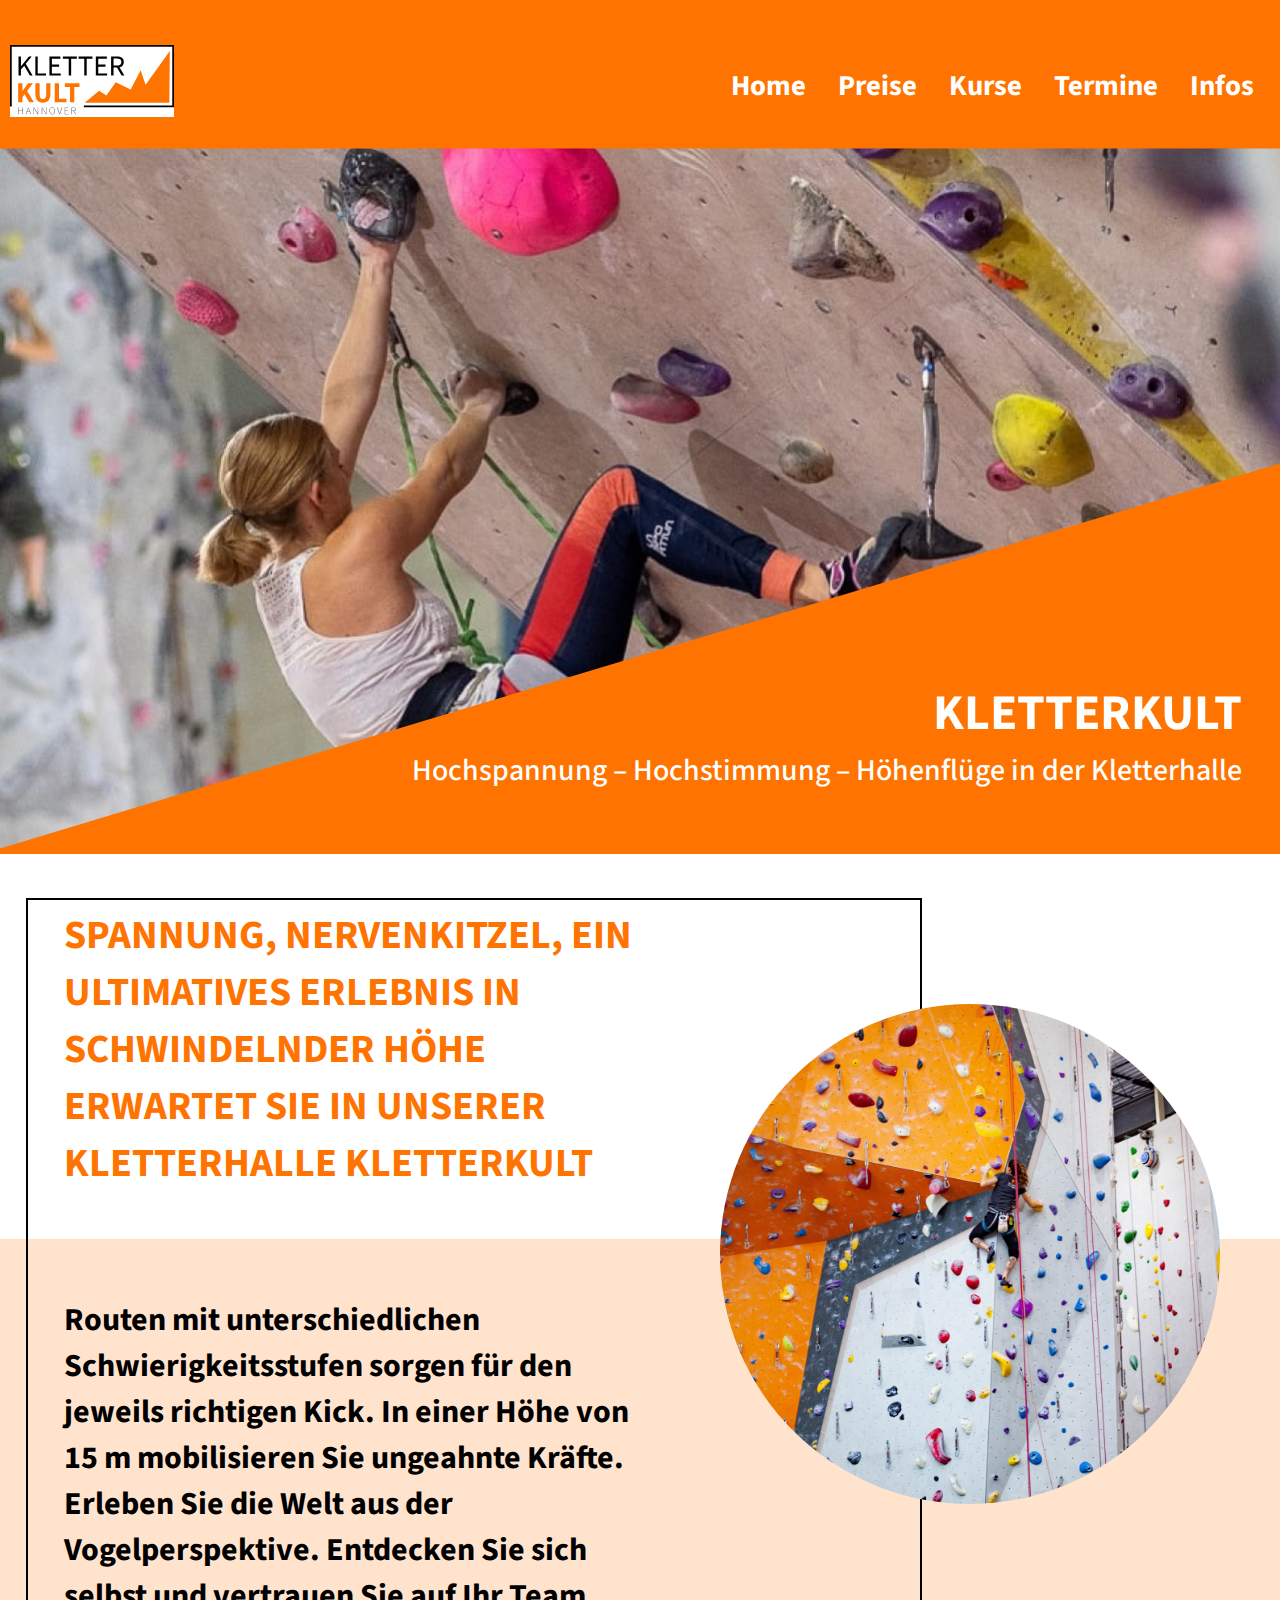
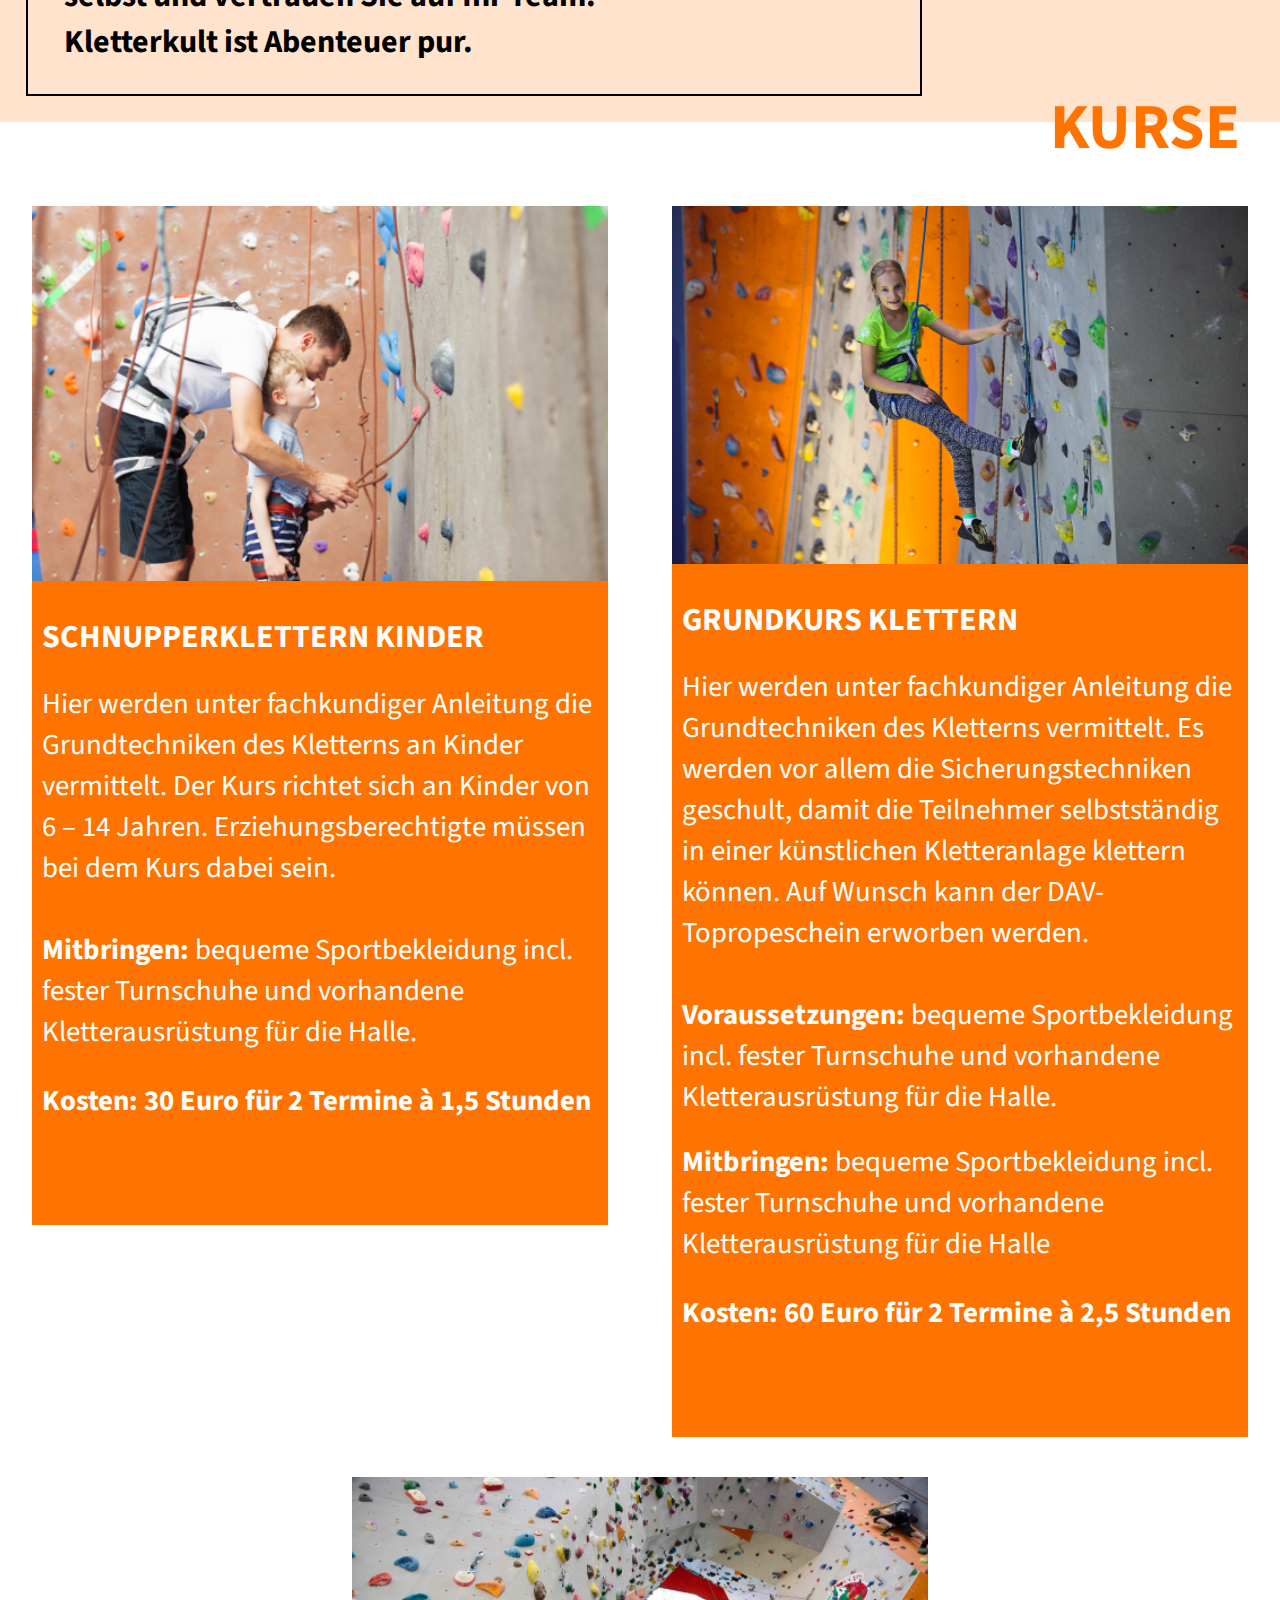
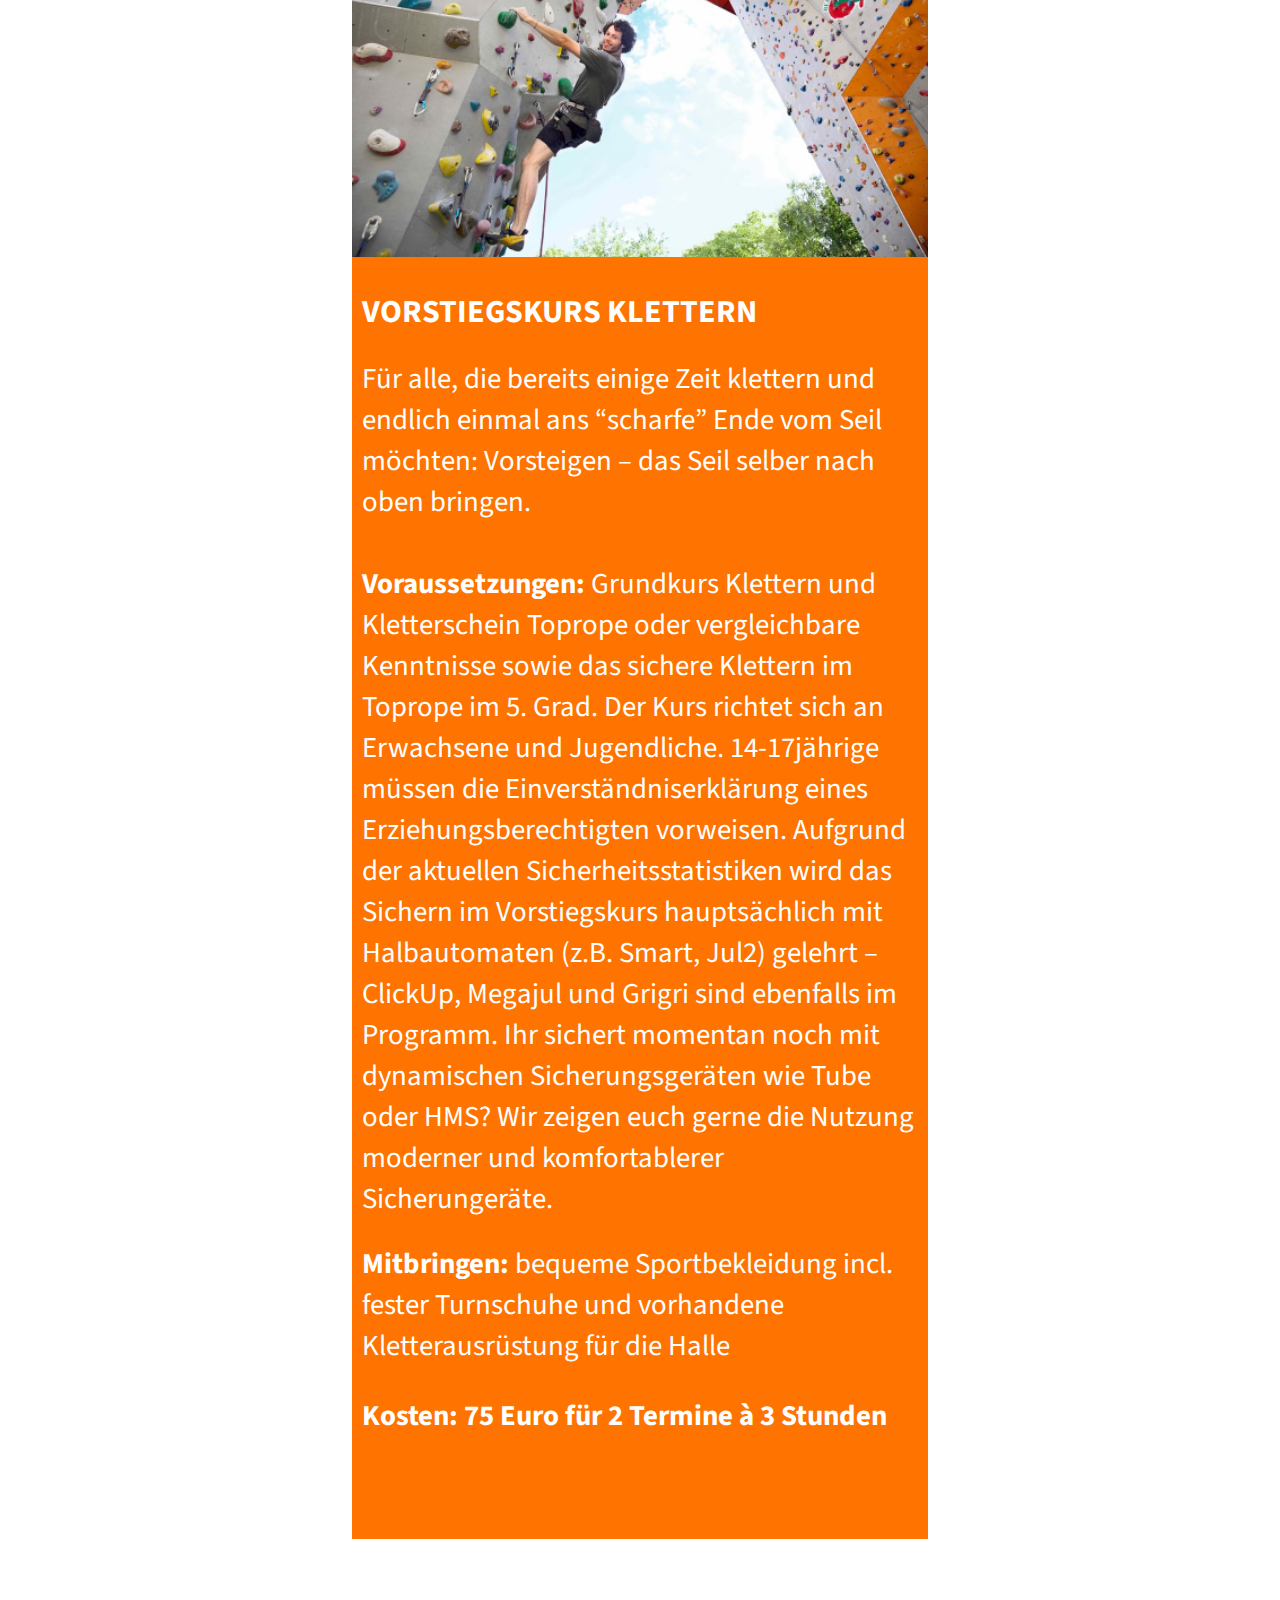
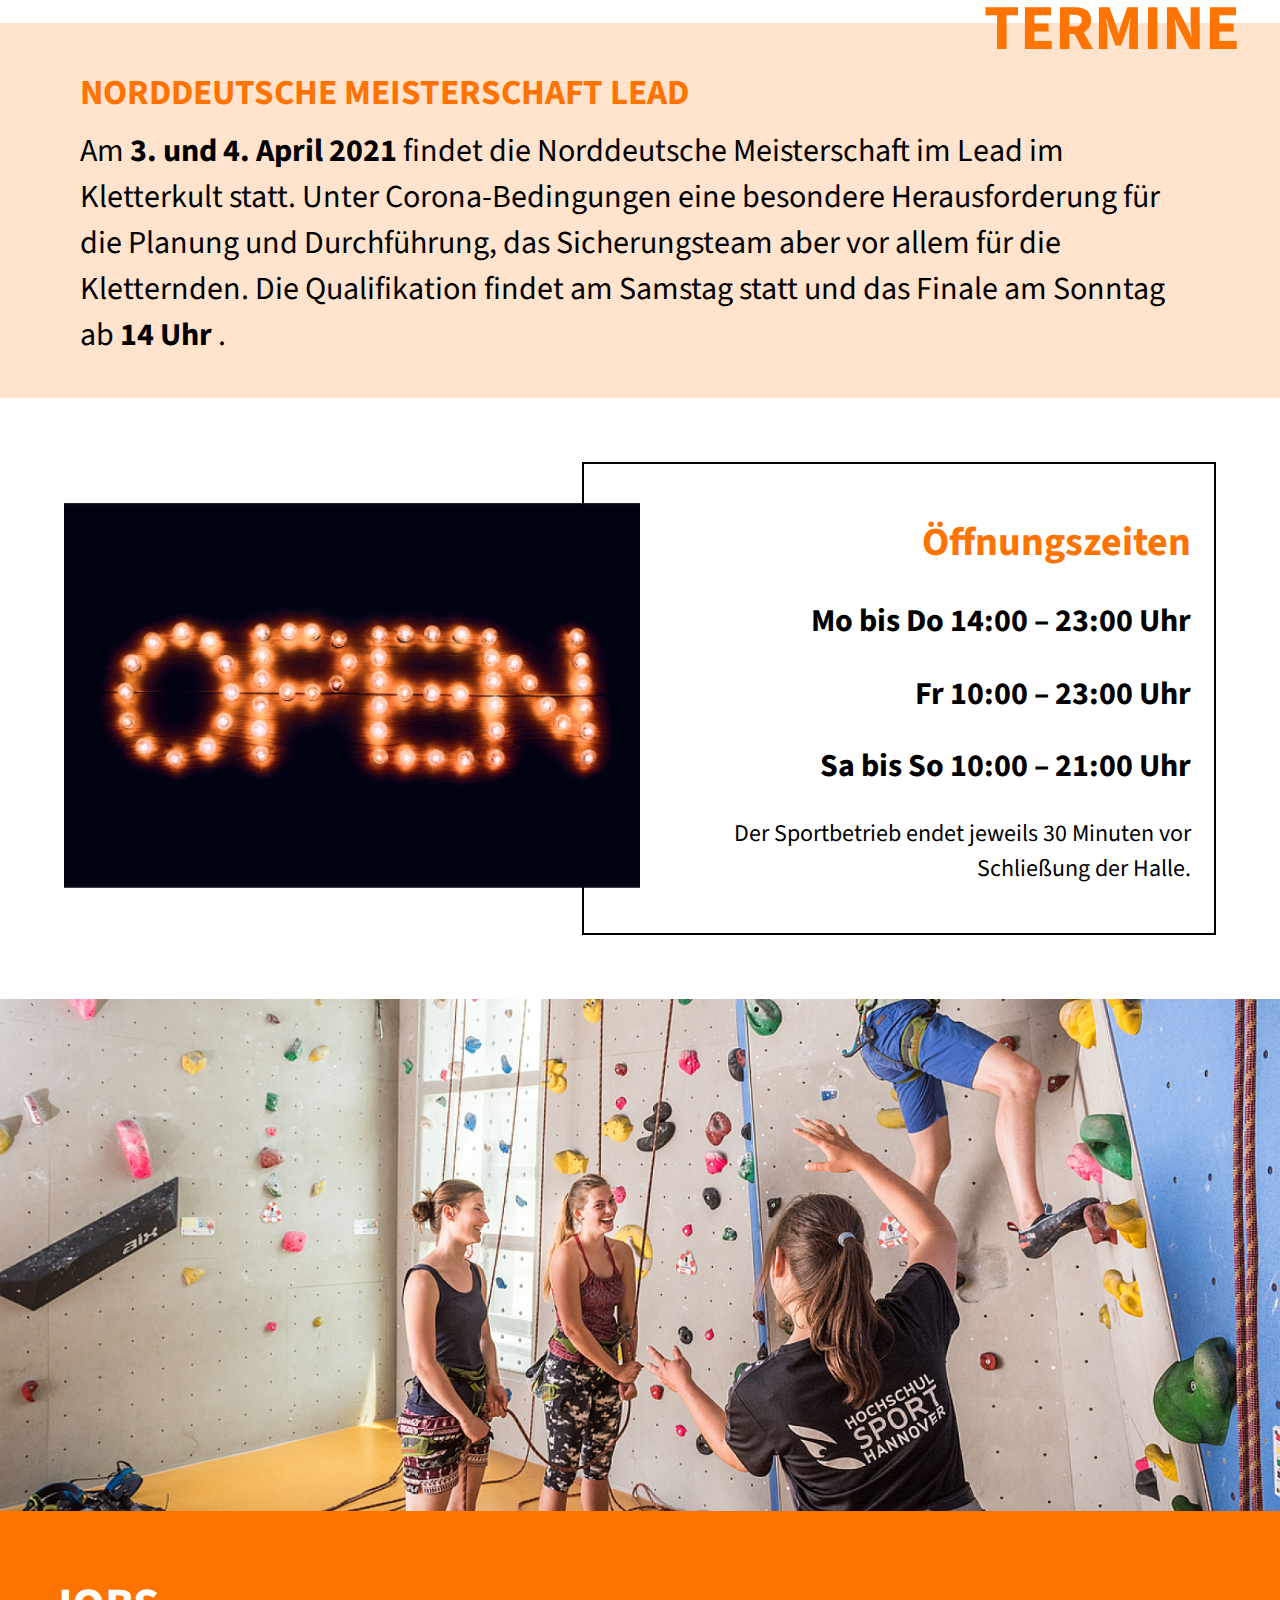
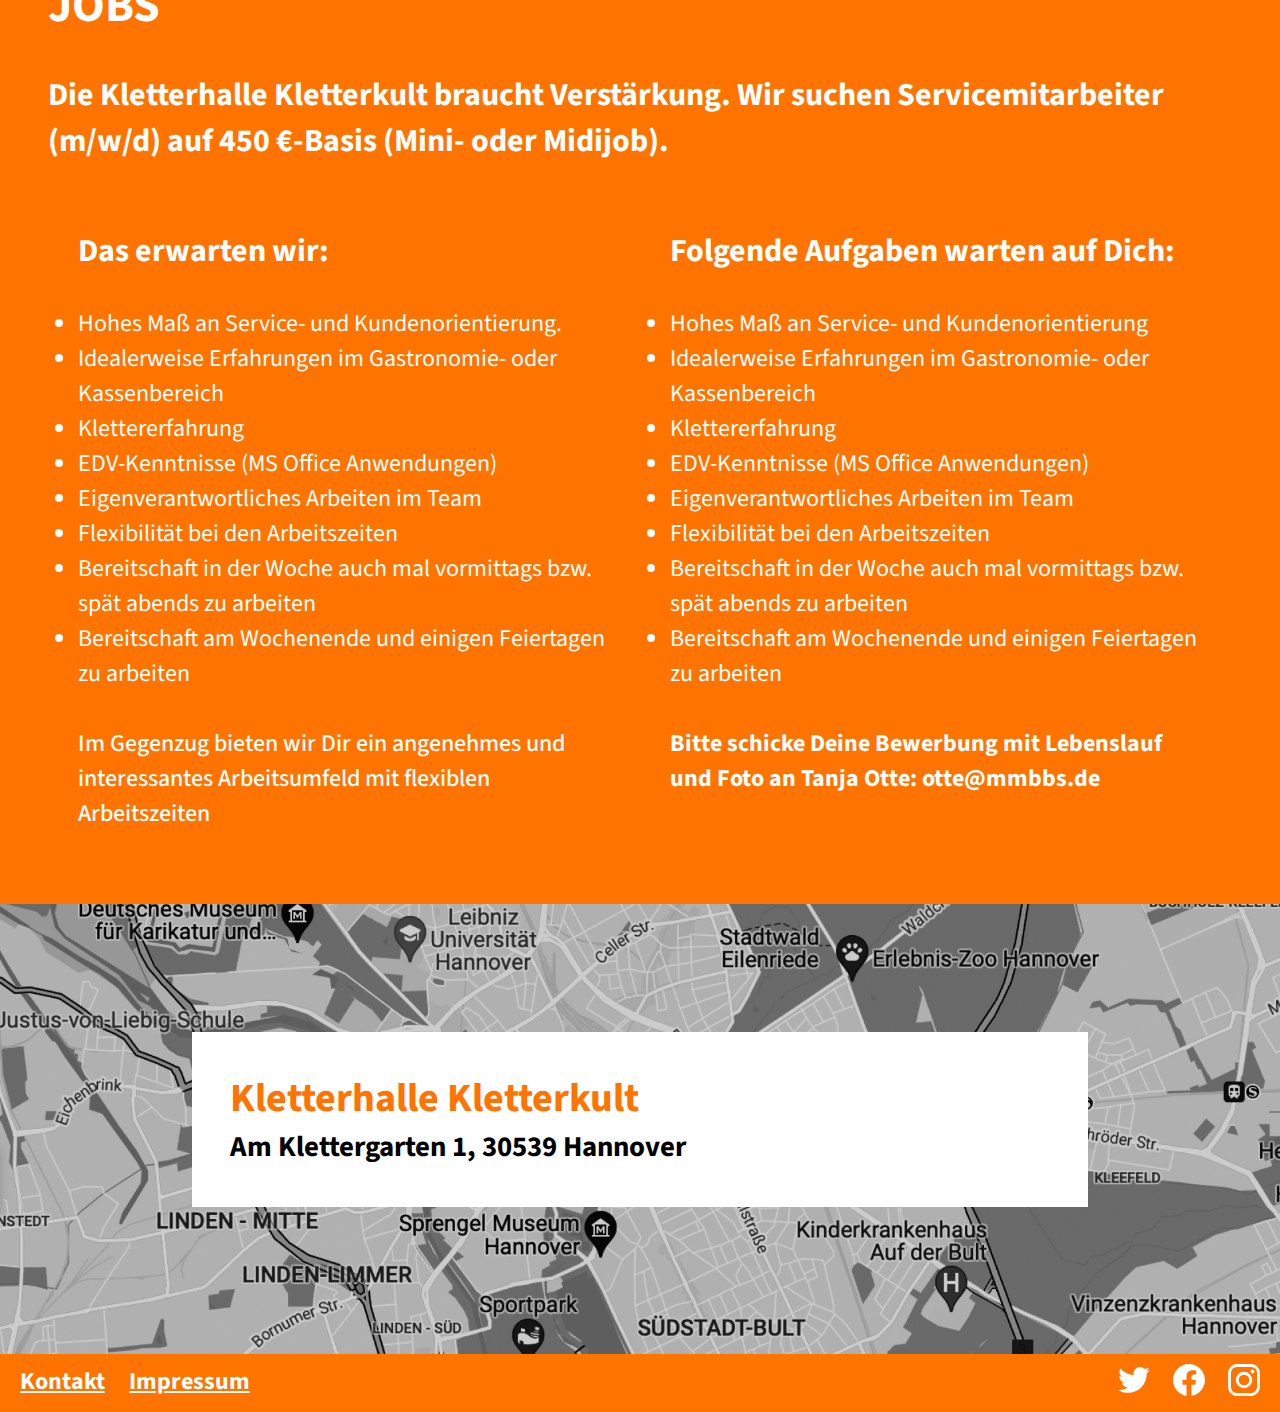
<file: index.html>
<!DOCTYPE html>
<html lang="en">

<head>
  <meta charset="UTF-8" />
  <meta http-equiv="X-UA-Compatible" content="IE=edge" />
  <meta name="viewport" content="width=device-width, initial-scale=1.0" />
  <link rel="shortcut icon" href="images/favicon.png" type="image/x-icon" />
  <link href="https://unpkg.com/aos@2.3.1/dist/aos.css" rel="stylesheet">
  <link rel="stylesheet" href="./css/shared.css" />
  <link rel="stylesheet" href="./css/main.css" />
  <link rel="preconnect" href="https://fonts.googleapis.com">
  <link rel="preconnect" href="https://fonts.gstatic.com" crossorigin>
  <link href="https://fonts.googleapis.com/css2?family=Source+Sans+Pro&display=swap" rel="stylesheet">
  <title>Kletterkult</title>
</head>

<body>
  <header>
    <nav class="navbar">
      <div class="navbar-container">
        <a href="index.html" class="brand-logo-link">
          <img src="./images/logo.svg" class="brand-img" alt="" srcset="">
        </a>
        <div class="hamburger-icons">
          <img src="svg/navbar-icon-1.svg" alt="" class="navbar-icon nav-open" srcset="">
          <img src="svg/navbar-icon-2.svg" alt="" class="navbar-icon nav-close" srcset="">
        </div>
        <ul class="nav-items desktop-nav">
          <li class="nav-item"><a href="index.html" class="nav-links">Home</a></li>
          <li class="nav-item"><a href="./html/preise.html" class="nav-links">Preise</a></li>
          <li class="nav-item"><a href="#course" class="nav-links">Kurse</a></li>
          <li class="nav-item"><a href="#termine" class="nav-links">Termine</a></li>
          <li class="nav-item"><a href="#info" class="nav-links">Infos</a></li>
        </ul>
      </div>
      <div class="mobile-nav--container">
        <ul class="nav-items_mobile mobile-nav">
          <li class="nav-item_mobile"><a href="index.html" class="nav-links_mobile">Home</a></li>
          <li class="nav-item_mobile"><a href="./html/preise.html" class="nav-links_mobile">Preise</a></li>
          <li class="nav-item_mobile"><a href="#course" class="nav-links_mobile">Kurse</a></li>
          <li class="nav-item_mobile"><a href="#termine" class="nav-links_mobile">Termine</a></li>
          <li class="nav-item_mobile"><a href="#info" class="nav-links_mobile">Infos</a></li>
        </ul>
      </div>
    </nav>
  </header>
  <main>
    <section id="Home" class="hero">
      <div class="hero-container">
        <div class="hero-image-container">
          <img src="./images/hero-img.svg" alt="">
        </div>
        <div class="hero-text-container">
          <h1>KLETTERKULT </h1>
          <h2>Hochspannung – Hochstimmung – Höhenflüge in der Kletterhalle</h2>
        </div>
      </div>
    </section>
    <section class="sub-hero--section">
      <div class="sub-hero-container">
        <div class="box"></div>
        <div class="light-container">
          <h1>SPANNUNG, NERVENKITZEL, EIN ULTIMATIVES ERLEBNIS IN SCHWINDELNDER HÖHE ERWARTET SIE IN UNSERER
            KLETTERHALLE KLETTERKULT</h1>
        </div>
        <div class="image-container">
          <img src="./images/first-image.png" alt="">
        </div>
        <div class="dark-container">
          <h3>
            Routen mit unterschiedlichen Schwierigkeitsstufen sorgen für den jeweils richtigen Kick. In einer Höhe von
            15 m mobilisieren Sie ungeahnte Kräfte. Erleben Sie die Welt aus der Vogelperspektive. Entdecken Sie sich
            selbst
            und vertrauen Sie auf Ihr Team. Kletterkult ist Abenteuer pur.
          </h3>
        </div>
      </div>
    </section>
    <section id="course" class="course--section">
      <h1 class="section-heading-kurse">KURSE</h1>
      <div class="course-box">
        <div class="course-container">
          <div class="image-container">
            <img src="./images/pricing-image-one.png" alt="">
          </div>
          <div class="text-container">
            <h1>SCHNUPPERKLETTERN KINDER</h1>
            <h2>
              Hier werden unter fachkundiger Anleitung die Grundtechniken des Kletterns an Kinder vermittelt.
              Der Kurs richtet sich an Kinder von 6 – 14 Jahren. Erziehungsberechtigte müssen bei dem Kurs dabei sein.
              <br> <br><span style="font-weight: bold"> Mitbringen: </span>
              bequeme Sportbekleidung incl. fester Turnschuhe und vorhandene Kletterausrüstung für die Halle.
            </h2>
            <h3>
              Kosten: 30 Euro für 2 Termine à 1,5 Stunden
            </h3>
          </div>
        </div>
        <div class="course-container">
          <div class="image-container">
            <img src="./images/pricing-image-two.png" alt="">
          </div>
          <div class="text-container">
            <h1>GRUNDKURS KLETTERN</h1>
            <h2>
              Hier werden unter fachkundiger Anleitung die Grundtechniken des Kletterns vermittelt. Es werden vor allem
              die Sicherungstechniken geschult, damit die Teilnehmer selbstständig in einer künstlichen Kletteranlage
              klettern
              können. Auf Wunsch kann der DAV-Topropeschein erworben werden.
              <br> <br><span style="font-weight: bold"> Voraussetzungen: </span>
              bequeme Sportbekleidung incl. fester Turnschuhe und vorhandene Kletterausrüstung für die Halle.
            </h2>
            <h2><span style="font-weight: bold"> Mitbringen: </span>
              bequeme Sportbekleidung incl. fester Turnschuhe und vorhandene Kletterausrüstung für die Halle
            </h2>
            <h3>
              Kosten: 60 Euro für 2 Termine à 2,5 Stunden
            </h3>
          </div>
        </div>
        <div class="course-container">
          <div class="image-container">
            <img src="./images/pricing-image-three.png" alt="">
          </div>
          <div class="text-container">
            <h1>VORSTIEGSKURS KLETTERN</h1>
            <h2>
              Für alle, die bereits einige Zeit klettern und endlich einmal ans “scharfe” Ende vom Seil möchten:
              Vorsteigen – das Seil
              selber nach oben bringen.
              <br> <br><span style="font-weight: bold"> Voraussetzungen: </span>
              Grundkurs Klettern und Kletterschein Toprope oder vergleichbare Kenntnisse sowie das sichere Klettern im
              Toprope im 5.
              Grad. Der Kurs richtet sich an Erwachsene und Jugendliche. 14-17jährige müssen die Einverständniserklärung
              eines
              Erziehungsberechtigten vorweisen.
              Aufgrund der aktuellen Sicherheitsstatistiken wird das Sichern im Vorstiegskurs hauptsächlich mit
              Halbautomaten (z.B.
              Smart, Jul2) gelehrt – ClickUp, Megajul und Grigri sind ebenfalls im Programm. Ihr sichert momentan noch
              mit
              dynamischen
              Sicherungsgeräten wie Tube oder HMS?
              Wir zeigen euch gerne die Nutzung moderner und komfortablerer Sicherungeräte.
            </h2>
            <h2><span style="font-weight: bold"> Mitbringen: </span>
              bequeme Sportbekleidung incl. fester Turnschuhe und vorhandene Kletterausrüstung für die Halle
            </h2>
            <h3>
              Kosten: 75 Euro für 2 Termine à 3 Stunden
            </h3>
          </div>
        </div>
    </section>
    <section id="termine" class="events--section">
      <h1 class="section-heading-termine">TERMINE</h1>
      <div class="events-container">
        <h1>NORDDEUTSCHE MEISTERSCHAFT LEAD</h1>
        <h2>Am <span style="font-weight: bold">3. und 4. April 2021</span> findet die Norddeutsche Meisterschaft im
          Lead im Kletterkult statt. Unter Corona-Bedingungen eine besondere Herausforderung für die Planung und
          Durchführung, das Sicherungsteam aber vor allem für die
          Kletternden. Die Qualifikation findet am Samstag statt und das Finale am Sonntag ab <span
            style="font-weight: bold">14 Uhr
          </span>.
        </h2>
      </div>
    </section>
    <section id="info" class="info--section">
      <div class="info-container">
        <div class="info-image">
          <img src="./images/Open.png" alt="" srcset="">
        </div>
        <div class="info-text">
          <h1>Öffnungszeiten</h1>
          <h2><span style="font-weight: bold;">Mo bis Do </span> 14:00 – 23:00 Uhr </h2>
          <h2><span style="font-weight: bold;">Fr </span>10:00 – 23:00 Uhr</h2>
          <h2><span style="font-weight: bold;">Sa bis So </span>10:00 – 21:00 Uhr</h2>
          <p>Der Sportbetrieb endet jeweils 30 Minuten vor Schließung der Halle.</p>
        </div>
      </div>
    </section>
    <section id="jobs" class="jobs--section">
      <div class="jobs-container">
        <div class="jobs-image-container">
          <img src="./images/jobs-image.svg" alt="">
        </div>
        <div class="jobs-text-container">
          <h1>JOBS</h1>
          <p>Die Kletterhalle Kletterkult braucht Verstärkung. Wir suchen Servicemitarbeiter <br> (m/w/d) auf 450
            €-Basis
            (Mini-
            oder Midijob).</p>
          <div class="job-items">
            <div class="job-item">
              <h3>Das erwarten wir:</h3>
              <li>Hohes Maß an Service- und Kundenorientierung.</li>
              <li>Idealerweise Erfahrungen im Gastronomie- oder Kassenbereich</li>
              <li>Klettererfahrung</li>
              <li>EDV-Kenntnisse (MS Office Anwendungen)</li>
              <li>
                Eigenverantwortliches Arbeiten im Team
              </li>
              <li>
                Flexibilität bei den Arbeitszeiten
              </li>
              <li>
                Bereitschaft in der Woche auch mal vormittags bzw. spät abends zu arbeiten
              </li>
              <li>
                Bereitschaft am Wochenende und einigen Feiertagen zu arbeiten
              </li>
            </div>
            <div class="job-item">
              <h3>Folgende Aufgaben warten auf Dich:</h3>
              <li>Hohes Maß an Service- und Kundenorientierung</li>
              <li>Idealerweise Erfahrungen im Gastronomie- oder Kassenbereich</li>
              <li>Klettererfahrung</li>
              <li>EDV-Kenntnisse (MS Office Anwendungen)</li>
              <li>Eigenverantwortliches Arbeiten im Team</li>
              <li>Flexibilität bei den Arbeitszeiten</li>
              <li>Bereitschaft in der Woche auch mal vormittags bzw. spät abends zu arbeiten</li>
              <li>Bereitschaft am Wochenende und einigen Feiertagen zu arbeiten</li>
            </div>
          </div>
          <div class="job-paragraph">
            <p style="font-weight: 500;">Im Gegenzug bieten wir Dir ein angenehmes und interessantes Arbeitsumfeld mit
              flexiblen Arbeitszeiten</p>
            <p>Bitte schicke Deine Bewerbung mit Lebenslauf und Foto an Tanja Otte: otte@mmbbs.de</p>
          </div>
        </div>
      </div>
    </section>
    <section id="address" class="address--section">
      <div class="address-container">
        <div class="address-text-container">
          <h1>Kletterhalle Kletterkult</h1>
          <h3>
            Am Klettergarten 1,
            30539 Hannover
          </h3>
        </div>
      </div>
    </section>
  </main>
  <footer>
    <section class="social-media">
      <div class="social-media--container">
        <div class="link-items">
          <a href="./html/kontakt.html">Kontakt</a>
          <a href="">Impressum</a>
        </div>
        <div class="social-media--list">
          <a href="" target=""><img src="svg/socials/twitter.svg" alt="" class="social-media-img"></a>
          <a href="" target=""><img src="svg/socials/facebook.svg" alt="" class="social-media-img"></a>
          <a href="" target=""><img src="svg/socials/instagram.svg" alt="" class="social-media-img"></a>
        </div>
      </div>
    </section>
  </footer>
</body>
<script src="https://unpkg.com/aos@2.3.1/dist/aos.js"></script>
<script src="./script/index.js"></script>

</html>
</file>
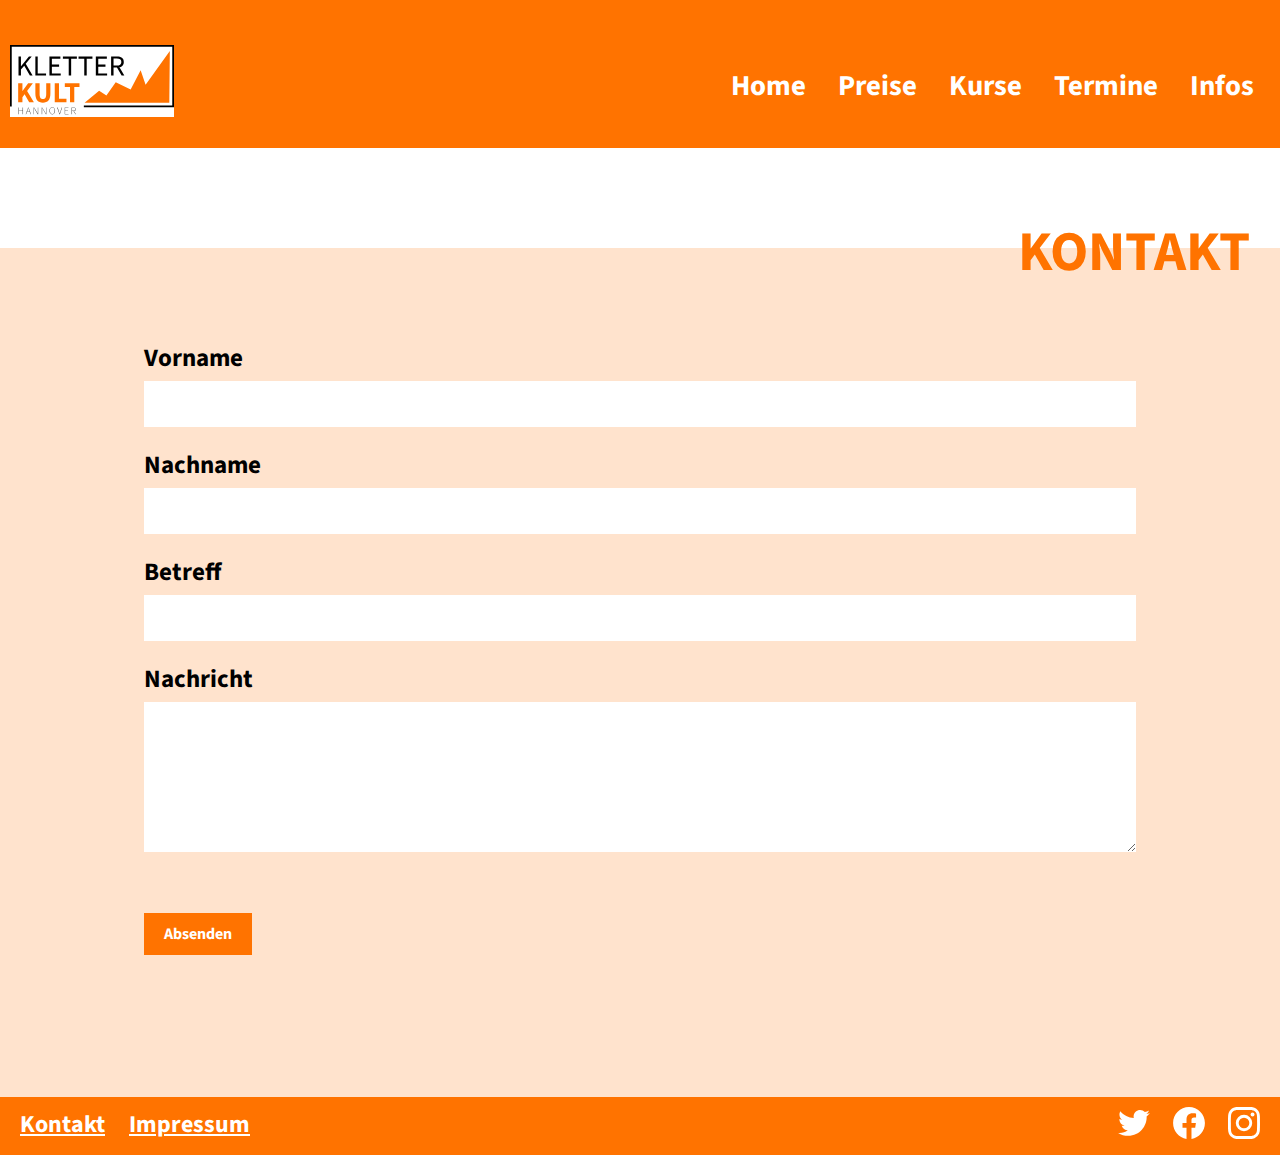
<file: html/contact.html>
<!DOCTYPE html>
<html lang="en">

<head>
    <meta charset="UTF-8" />
    <meta http-equiv="X-UA-Compatible" content="IE=edge" />
    <meta name="viewport" content="width=device-width, initial-scale=1.0" />
    <link rel="shortcut icon" href="../images/favicon.png" type="image/x-icon" />
    <link rel="stylesheet" href="../css/shared.css" />
    <link rel="stylesheet" href="../css/contact.css" />
    <link rel="stylesheet" href="../css/main.css" />
    <link rel="preconnect" href="https://fonts.googleapis.com">
    <link rel="preconnect" href="https://fonts.gstatic.com" crossorigin>
    <link href="https://fonts.googleapis.com/css2?family=Source+Sans+Pro&display=swap" rel="stylesheet">
    <title>Kontakt</title>
</head>

<body>
    <header>
        <nav class="navbar">
            <div class="navbar-container">
                <a href="../index.html" class="brand-logo-link">
                    <img src="../images/logo.svg" class="brand-img" alt="" srcset="">
                </a>
                <div class="hamburger-icons">
                    <img src="../svg/navbar-icon-1.svg" alt="" class="navbar-icon nav-open" srcset="">
                    <img src="../svg/navbar-icon-2.svg" alt="" class="navbar-icon nav-close" srcset="">
                </div>
                <ul class="nav-items desktop-nav">
                    <li class="nav-item"><a href="../index.html" class="nav-links">Home</a></li>
                    <li class="nav-item"><a href="./pricing.html" class="nav-links">Preise</a></li>
                    <li class="nav-item"><a href="../index.html" class="nav-links">Kurse</a></li>
                    <li class="nav-item"><a href="../index.html" class="nav-links">Termine</a></li>
                    <li class="nav-item"><a href="../index.html" class="nav-links">Infos</a></li>
                </ul>
            </div>
            <div class="mobile-nav--container">
                <ul class="nav-items_mobile mobile-nav">
                    <li class="nav-item_mobile"><a href="../index.html" class="nav-links_mobile">Home</a></li>
                    <li class="nav-item_mobile"><a href="./pricing.html" class="nav-links_mobile">Preise</a></li>
                    <li class="nav-item_mobile"><a href="../index.html" class="nav-links_mobile">Kurse</a></li>
                    <li class="nav-item_mobile"><a href="../index.html" class="nav-links_mobile">Termine</a></li>
                    <li class="nav-item_mobile"><a href="../index.html" class="nav-links_mobile">Infos</a></li>
                </ul>
            </div>
        </nav>
    </header>
    <main>
        <div class="container"></div>
        <section id="contact" class="contact--section">
            <h1 class="section-heading-contact">KONTAKT</h1>
            <div class="contact-container">
                <div class="contact-form">
                    <form id="contact__form" method="POST">
                        <div class="contact-form--container">
                            <label for="fname">Vorname</label>
                            <input name="Name" type="text" required />
                            <label for="lname">Nachname</label>
                            <input name="Email" type="text" required />
                            <label for="Subject">Betreff</label>
                            <input name="Subject" type="text" required />
                            <label for="Message">Nachricht</label>
                            <textarea name="Message"></textarea>
                            <button type=" submit" class="send-btn">Absenden</button>
                        </div>
                    </form>
                </div>
            </div>
        </section>
    </main>
    <footer>
        <section class="social-media">
            <div class="social-media--container">
                <div class="link-items">
                    <a href="./contact.html">Kontakt</a>
                    <a href="">Impressum</a>
                </div>
                <div class="social-media--list">
                    <a href="" target=""><img src="../svg/socials/twitter.svg" alt="" class="social-media-img"></a>
                    <a href="" target=""><img src="../svg/socials/facebook.svg" alt="" class="social-media-img"></a>
                    <a href="" target=""><img src="../svg/socials/instagram.svg" alt="" class="social-media-img"></a>
                </div>
            </div>
        </section>
    </footer>
</body>
<script src="../script/index.js"></script>

</html>
</file>
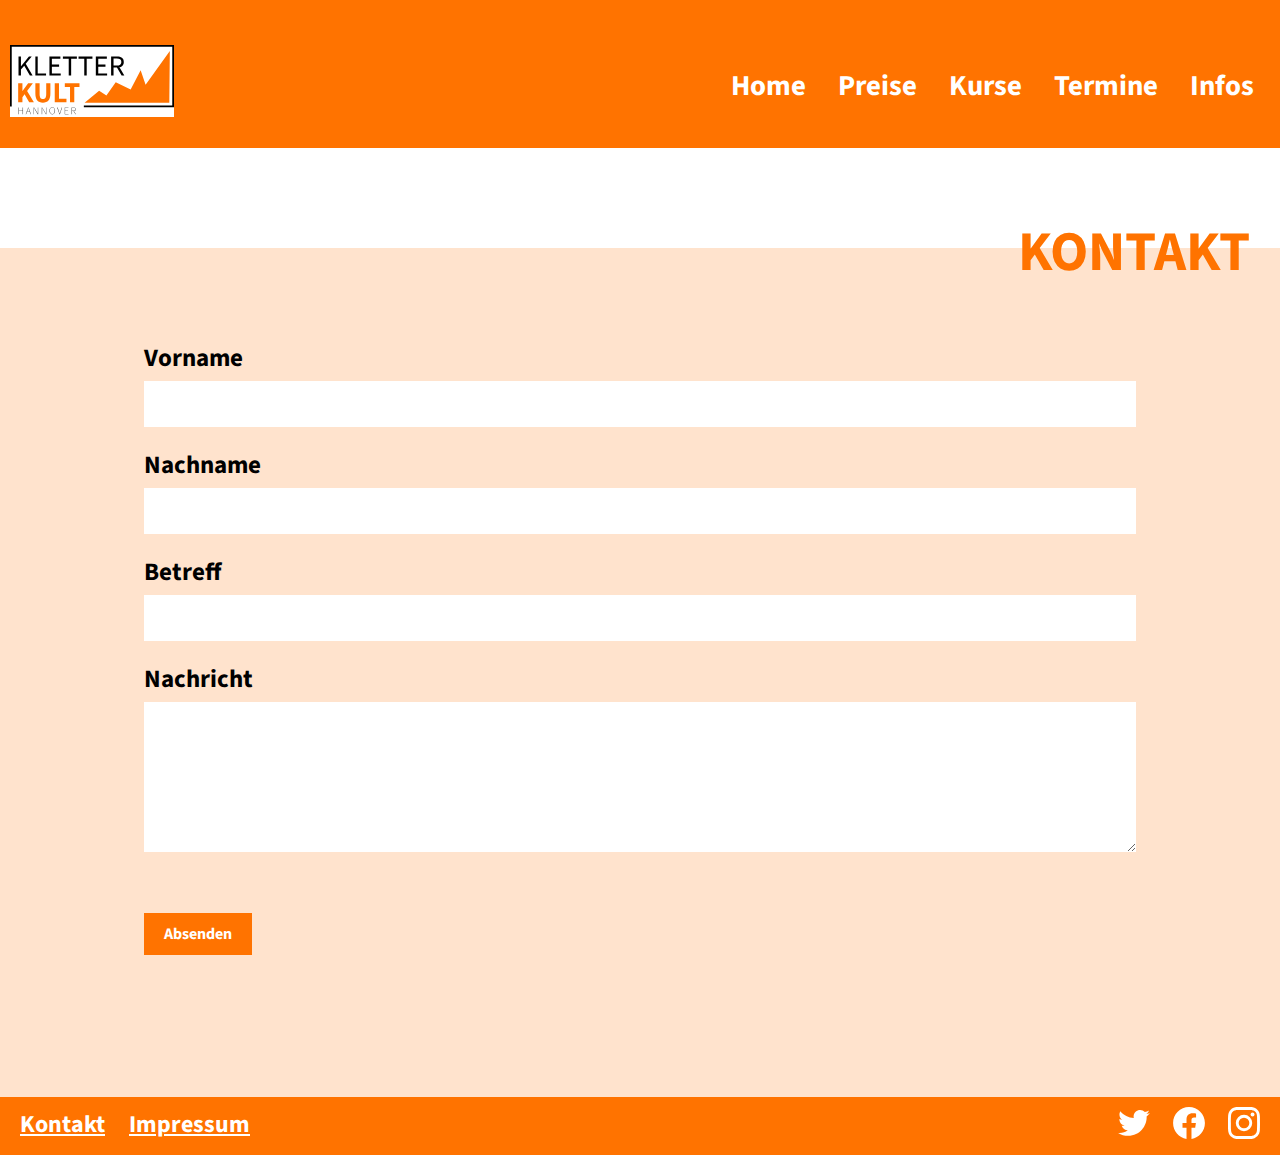
<file: html/kontakt.html>
<!DOCTYPE html>
<html lang="en">

<head>
    <meta charset="UTF-8" />
    <meta http-equiv="X-UA-Compatible" content="IE=edge" />
    <meta name="viewport" content="width=device-width, initial-scale=1.0" />
    <link rel="shortcut icon" href="../images/favicon.png" type="image/x-icon" />
    <link rel="stylesheet" href="../css/shared.css" />
    <link rel="stylesheet" href="../css/contact.css" />
    <link rel="stylesheet" href="../css/main.css" />
    <link rel="preconnect" href="https://fonts.googleapis.com">
    <link rel="preconnect" href="https://fonts.gstatic.com" crossorigin>
    <link href="https://fonts.googleapis.com/css2?family=Source+Sans+Pro&display=swap" rel="stylesheet">
    <title>Kontakt</title>
</head>

<body>
    <header>
        <nav class="navbar">
            <div class="navbar-container">
                <a href="../index.html" class="brand-logo-link">
                    <img src="../images/logo.svg" class="brand-img" alt="" srcset="">
                </a>
                <div class="hamburger-icons">
                    <img src="../svg/navbar-icon-1.svg" alt="" class="navbar-icon nav-open" srcset="">
                    <img src="../svg/navbar-icon-2.svg" alt="" class="navbar-icon nav-close" srcset="">
                </div>
                <ul class="nav-items desktop-nav">
                    <li class="nav-item"><a href="../index.html" class="nav-links">Home</a></li>
                    <li class="nav-item"><a href="./preise.html" class="nav-links">Preise</a></li>
                    <li class="nav-item"><a href="../index.html" class="nav-links">Kurse</a></li>
                    <li class="nav-item"><a href="../index.html" class="nav-links">Termine</a></li>
                    <li class="nav-item"><a href="../index.html" class="nav-links">Infos</a></li>
                </ul>
            </div>
            <div class="mobile-nav--container">
                <ul class="nav-items_mobile mobile-nav">
                    <li class="nav-item_mobile"><a href="../index.html" class="nav-links_mobile">Home</a></li>
                    <li class="nav-item_mobile"><a href="./preise.html" class="nav-links_mobile">Preise</a></li>
                    <li class="nav-item_mobile"><a href="../index.html" class="nav-links_mobile">Kurse</a></li>
                    <li class="nav-item_mobile"><a href="../index.html" class="nav-links_mobile">Termine</a></li>
                    <li class="nav-item_mobile"><a href="../index.html" class="nav-links_mobile">Infos</a></li>
                </ul>
            </div>
        </nav>
    </header>
    <main>
        <div class="container"></div>
        <section id="contact" class="contact--section">
            <h1 class="section-heading-contact">KONTAKT</h1>
            <div class="contact-container">
                <div class="contact-form">
                    <form id="contact__form" method="POST">
                        <div class="contact-form--container">
                            <label for="fname">Vorname</label>
                            <input name="Name" type="text" minlength="2" required />
                            <label for="lname">Nachname</label>
                            <input name="Email" type="text" minlength="2" required />
                            <label for="Subject">Betreff</label>
                            <input name="Subject" type="text" minlength="4" required />
                            <label for="Message">Nachricht</label>
                            <textarea name="Message" minlength="30"></textarea>
                            <button type=" submit" class="send-btn">Absenden</button>
                        </div>
                        <span class="form-submit-msg"
                            style="display: none; padding-left: 20px; font-size: 20px;text-align: center; font-weight: bold; padding: 10px;">
                            Danke! Wir melden uns zeitnah bei Ihnen
                        </span>
                    </form>
                </div>
            </div>
        </section>
    </main>
    <footer>
        <section class="social-media">
            <div class="social-media--container">
                <div class="link-items">
                    <a href="./kontakt.html">Kontakt</a>
                    <a href="">Impressum</a>
                </div>
                <div class="social-media--list">
                    <a href="" target=""><img src="../svg/socials/twitter.svg" alt="" class="social-media-img"></a>
                    <a href="" target=""><img src="../svg/socials/facebook.svg" alt="" class="social-media-img"></a>
                    <a href="" target=""><img src="../svg/socials/instagram.svg" alt="" class="social-media-img"></a>
                </div>
            </div>
        </section>
    </footer>
</body>
<script src="../script/index.js"></script>

</html>
</file>
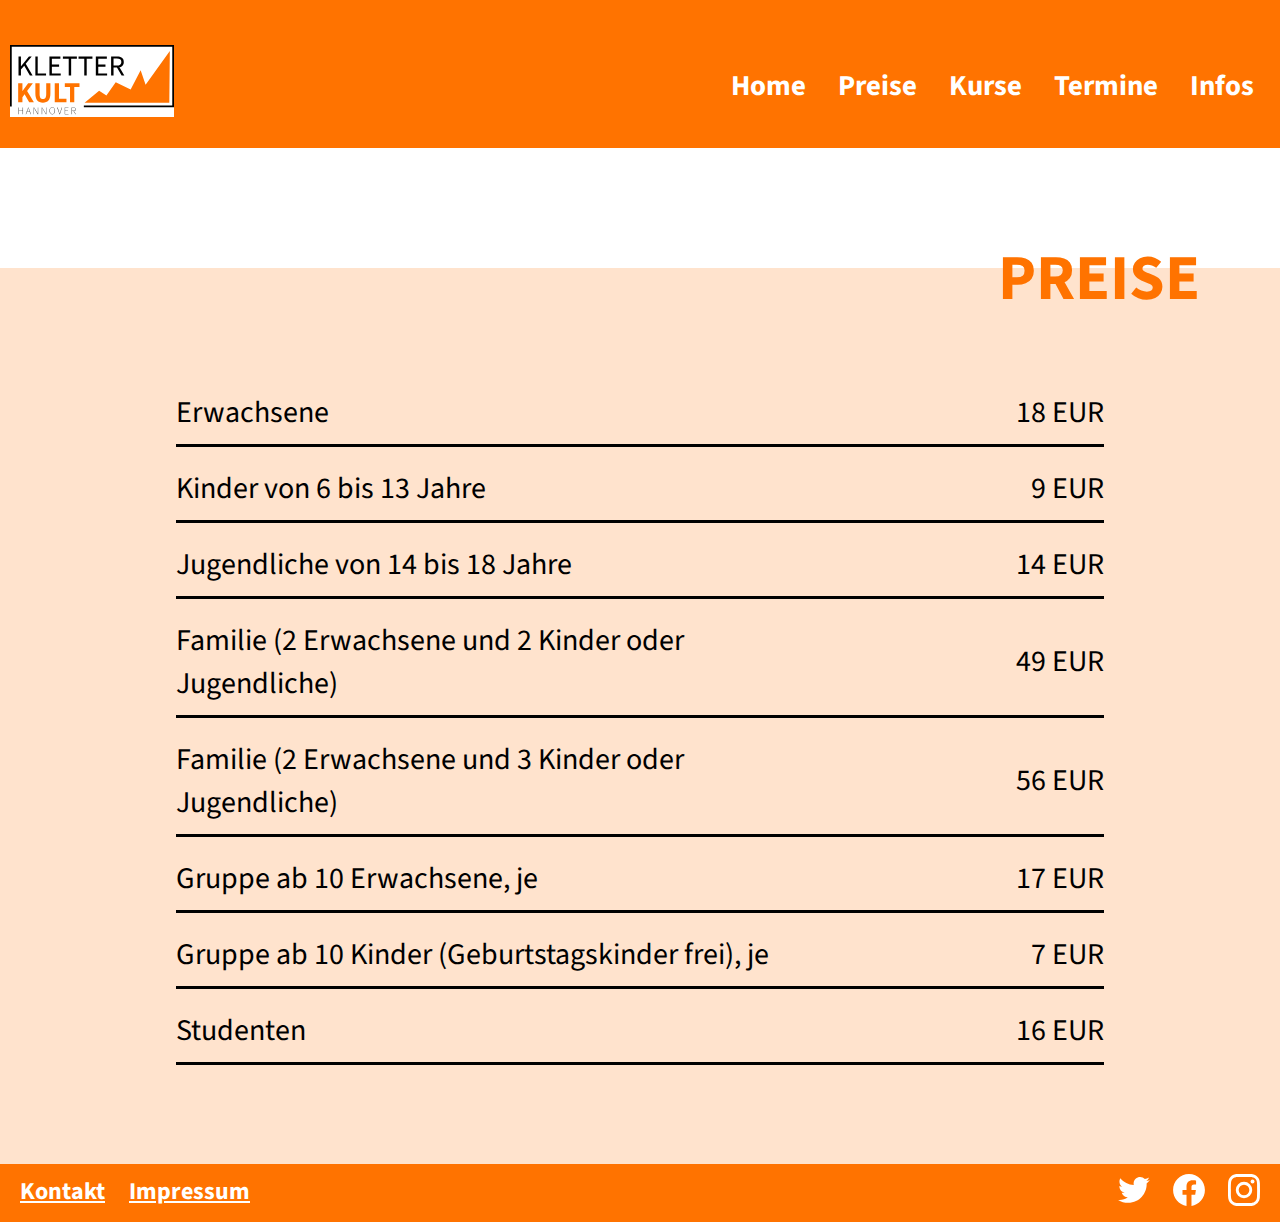
<file: html/preise.html>
<!DOCTYPE html>
<html lang="en">

<head>
    <meta charset="UTF-8" />
    <meta http-equiv="X-UA-Compatible" content="IE=edge" />
    <meta name="viewport" content="width=device-width, initial-scale=1.0" />
    <link rel="shortcut icon" href="../images/favicon.png" type="image/x-icon" />
    <link rel="stylesheet" href="../css/shared.css" />
    <link rel="stylesheet" href="../css/pricing.css" />
    <link rel="stylesheet" href="../css/main.css" />
    <link rel="preconnect" href="https://fonts.googleapis.com">
    <link rel="preconnect" href="https://fonts.gstatic.com" crossorigin>
    <link href="https://fonts.googleapis.com/css2?family=Source+Sans+Pro&display=swap" rel="stylesheet">
    <title>Preise</title>
</head>

<body>
    <header>
        <nav class="navbar">
            <div class="navbar-container">
                <a href="index.html" class="brand-logo-link">
                    <img src="../images/logo.svg" class="brand-img" alt="" srcset="">
                </a>
                <div class="hamburger-icons">
                    <img src="../svg/navbar-icon-1.svg" alt="" class="navbar-icon nav-open" srcset="">
                    <img src="../svg/navbar-icon-2.svg" alt="" class="navbar-icon nav-close" srcset="">
                </div>
                <ul class="nav-items desktop-nav">
                    <li class="nav-item"><a href="../index.html" class="nav-links">Home</a></li>
                    <li class="nav-item"><a href="../html/preise.html" class="nav-links">Preise</a></li>
                    <li class="nav-item"><a href="../index.html" class="nav-links">Kurse</a></li>
                    <li class="nav-item"><a href="../index.html" class="nav-links">Termine</a></li>
                    <li class="nav-item"><a href="../index.html" class="nav-links">Infos</a></li>
                </ul>
            </div>
            <div class="mobile-nav--container">
                <ul class="nav-items_mobile mobile-nav">
                    <li class="nav-item_mobile"><a href="../index.html" class="nav-links_mobile">Home</a></li>
                    <li class="nav-item_mobile"><a href="../html/preise.html" class="nav-links_mobile">Preise</a></li>
                    <li class="nav-item_mobile"><a href="../index.html" class="nav-links_mobile">Kurse</a></li>
                    <li class="nav-item_mobile"><a href="../index.html" class="nav-links_mobile">Termine</a></li>
                    <li class="nav-item_mobile"><a href="../index.html/#info" class="nav-links_mobile">Infos</a></li>
                </ul>
            </div>
        </nav>
    </header>
    <main>
        <div class="container"></div>
        <section id="price" class="price--section">
            <h1 class="section-heading-price">PREISE</h1>
            <div class="margin-box"></div>
            <div class="pricing-text-container">
                <div class="pricing-container">
                    <p class="text">Erwachsene</p>
                    <p class="price">18 EUR</p>
                </div>
                <div class="pricing-container">
                    <p class="text">Kinder von 6 bis 13 Jahre</p>
                    <p class="price">9 EUR</p>
                </div>
                <div class="pricing-container">
                    <p class="text">Jugendliche von 14 bis 18 Jahre</p>
                    <p class="price">14 EUR</p>
                </div>
                <div class="pricing-container">
                    <p class="text">Familie (2 Erwachsene und 2 Kinder oder Jugendliche)</p>
                    <p class="price">49 EUR</p>
                </div>
                <div class="pricing-container">
                    <p class="text">Familie (2 Erwachsene und 3 Kinder oder Jugendliche)</p>
                    <p class="price">56 EUR</p>
                </div>
                <div class="pricing-container">
                    <p class="text">Gruppe ab 10 Erwachsene, je</p>
                    <p class="price">17 EUR</p>
                </div>
                <div class="pricing-container">
                    <p class="text">Gruppe ab 10 Kinder (Geburtstagskinder frei), je</p>
                    <p class="price">7 EUR</p>
                </div>
                <div class="pricing-container">
                    <p class="text">Studenten</p>
                    <p class="price">16 EUR</p>
                </div>
            </div>
            </div>
        </section>
    </main>
    <footer>
        <section class="social-media">
            <div class="social-media--container">
                <div class="link-items">
                    <a href="./kontakt.html">Kontakt</a>
                    <a href="">Impressum</a>
                </div>
                <div class="social-media--list">
                    <a href="" target="_blank"><img src="../svg/socials/twitter.svg" alt=""
                            class="social-media-img"></a>
                    <a href="" target="_blank"><img src="../svg/socials/facebook.svg" alt=""
                            class="social-media-img"></a>
                    <a href="" target="_blank"><img src="../svg/socials/instagram.svg" alt=""
                            class="social-media-img"></a>
                </div>
            </div>
        </section>
    </footer>
</body>
<script src="https://unpkg.com/aos@2.3.1/dist/aos.js"></script>
<script src="../script/index.js"></script>

</html>
</file>
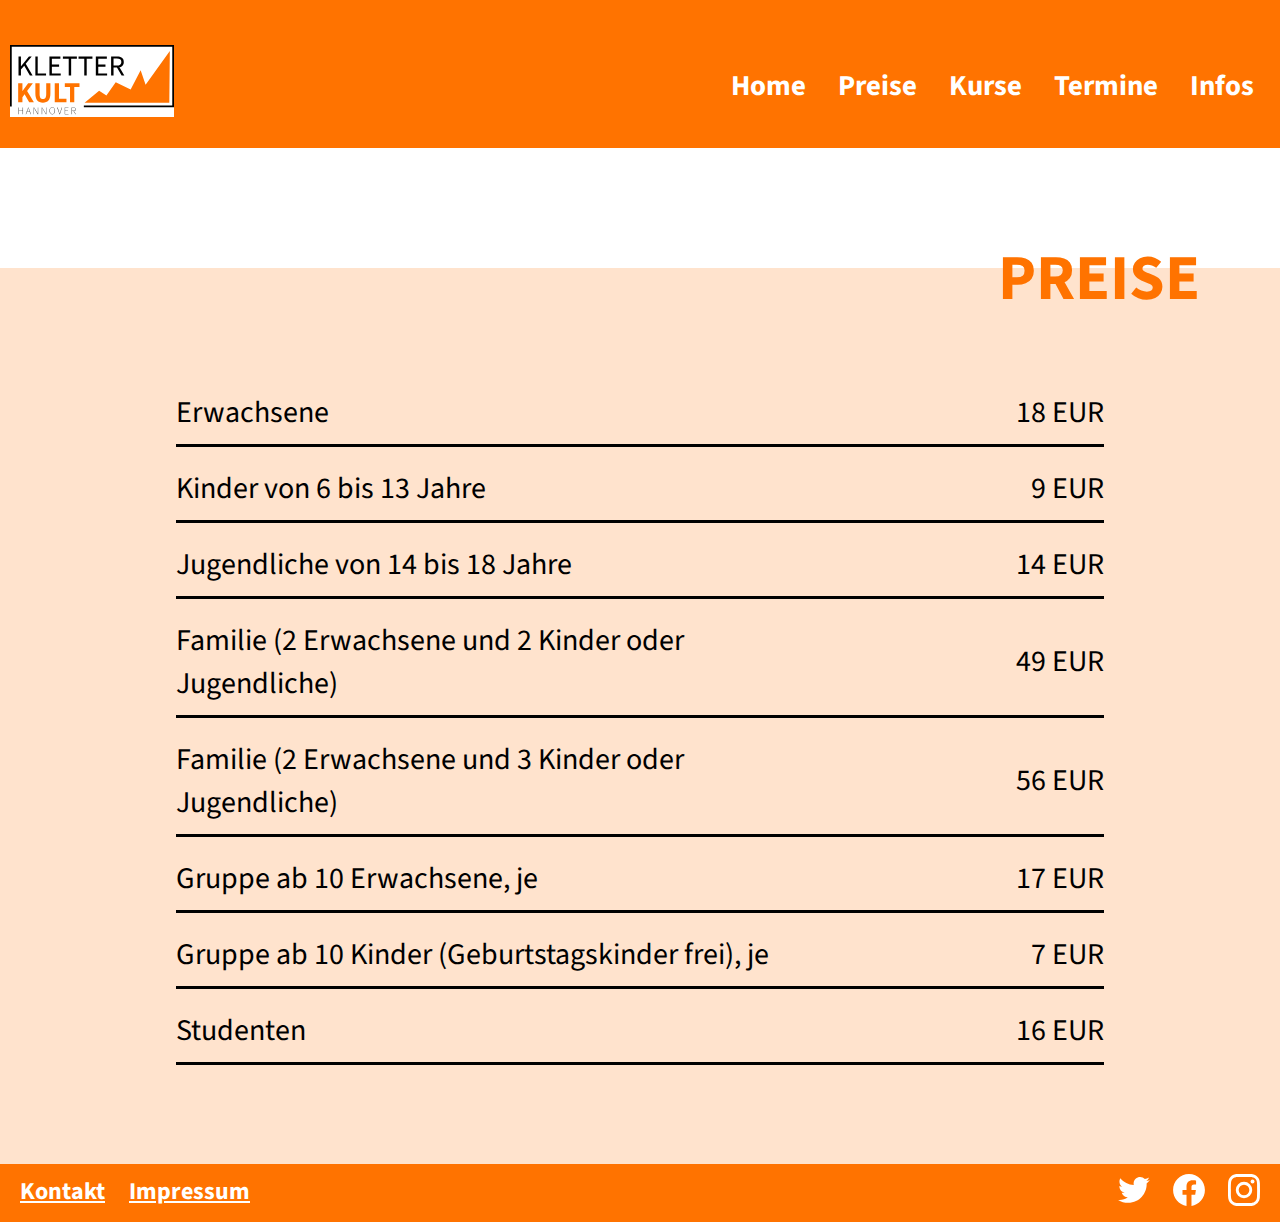
<file: html/pricing.html>
<!DOCTYPE html>
<html lang="en">

<head>
    <meta charset="UTF-8" />
    <meta http-equiv="X-UA-Compatible" content="IE=edge" />
    <meta name="viewport" content="width=device-width, initial-scale=1.0" />
    <link rel="shortcut icon" href="../images/favicon.png" type="image/x-icon" />
    <link rel="stylesheet" href="../css/shared.css" />
    <link rel="stylesheet" href="../css/pricing.css" />
    <link rel="stylesheet" href="../css/main.css" />
    <link rel="preconnect" href="https://fonts.googleapis.com">
    <link rel="preconnect" href="https://fonts.gstatic.com" crossorigin>
    <link href="https://fonts.googleapis.com/css2?family=Source+Sans+Pro&display=swap" rel="stylesheet">
    <title>Preise</title>
</head>

<body>
    <header>
        <nav class="navbar">
            <div class="navbar-container">
                <a href="index.html" class="brand-logo-link">
                    <img src="../images/logo.svg" class="brand-img" alt="" srcset="">
                </a>
                <div class="hamburger-icons">
                    <img src="../svg/navbar-icon-1.svg" alt="" class="navbar-icon nav-open" srcset="">
                    <img src="../svg/navbar-icon-2.svg" alt="" class="navbar-icon nav-close" srcset="">
                </div>
                <ul class="nav-items desktop-nav">
                    <li class="nav-item"><a href="../index.html" class="nav-links">Home</a></li>
                    <li class="nav-item"><a href="../html/pricing.html" class="nav-links">Preise</a></li>
                    <li class="nav-item"><a href="../index.html" class="nav-links">Kurse</a></li>
                    <li class="nav-item"><a href="../index.html" class="nav-links">Termine</a></li>
                    <li class="nav-item"><a href="../index.html" class="nav-links">Infos</a></li>
                </ul>
            </div>
            <div class="mobile-nav--container">
                <ul class="nav-items_mobile mobile-nav">
                    <li class="nav-item_mobile"><a href="../index.html" class="nav-links_mobile">Home</a></li>
                    <li class="nav-item_mobile"><a href="../html/pricing.html" class="nav-links_mobile">Preise</a></li>
                    <li class="nav-item_mobile"><a href="../index.html" class="nav-links_mobile">Kurse</a></li>
                    <li class="nav-item_mobile"><a href="../index.html" class="nav-links_mobile">Termine</a></li>
                    <li class="nav-item_mobile"><a href="../index.html/#info" class="nav-links_mobile">Infos</a></li>
                </ul>
            </div>
        </nav>
    </header>
    <main>
        <div class="container"></div>
        <section id="price" class="price--section">
            <h1 class="section-heading-price">PREISE</h1>
            <div class="margin-box"></div>
            <div class="pricing-text-container">
                <div class="pricing-container">
                    <p class="text">Erwachsene</p>
                    <p class="price">18 EUR</p>
                </div>
                <div class="pricing-container">
                    <p class="text">Kinder von 6 bis 13 Jahre</p>
                    <p class="price">9 EUR</p>
                </div>
                <div class="pricing-container">
                    <p class="text">Jugendliche von 14 bis 18 Jahre</p>
                    <p class="price">14 EUR</p>
                </div>
                <div class="pricing-container">
                    <p class="text">Familie (2 Erwachsene und 2 Kinder oder Jugendliche)</p>
                    <p class="price">49 EUR</p>
                </div>
                <div class="pricing-container">
                    <p class="text">Familie (2 Erwachsene und 3 Kinder oder Jugendliche)</p>
                    <p class="price">56 EUR</p>
                </div>
                <div class="pricing-container">
                    <p class="text">Gruppe ab 10 Erwachsene, je</p>
                    <p class="price">17 EUR</p>
                </div>
                <div class="pricing-container">
                    <p class="text">Gruppe ab 10 Kinder (Geburtstagskinder frei), je</p>
                    <p class="price">7 EUR</p>
                </div>
                <div class="pricing-container">
                    <p class="text">Studenten</p>
                    <p class="price">16 EUR</p>
                </div>
            </div>
            </div>
        </section>
    </main>
    <footer>
        <section class="social-media">
            <div class="social-media--container">
                <div class="link-items">
                    <a href="./contact.html">Kontakt</a>
                    <a href="">Impressum</a>
                </div>
                <div class="social-media--list">
                    <a href="" target="_blank"><img src="../svg/socials/twitter.svg" alt=""
                            class="social-media-img"></a>
                    <a href="" target="_blank"><img src="../svg/socials/facebook.svg" alt=""
                            class="social-media-img"></a>
                    <a href="" target="_blank"><img src="../svg/socials/instagram.svg" alt=""
                            class="social-media-img"></a>
                </div>
            </div>
        </section>
    </footer>
</body>
<script src="https://unpkg.com/aos@2.3.1/dist/aos.js"></script>
<script src="../script/index.js"></script>

</html>
</file>
<file: css/shared.css>
:root {
  --dark_color: #000;
  --dark_main_color: #ff7300;
  --light_main_color: #ffe3cd;
  --light-color: #fff;
}

* {
  box-sizing: border-box;
  font-family: "Source Sans Pro", sans-serif;
}
html {
  overflow-x: hidden;
}
body {
  margin: 0;
  padding: 0;
  background-color: var(--dark_main_color);
  overflow: hidden;
}
header {
  margin: 10px;
  padding-top: 10px;
}
.brand-img {
  height: 8vh;
  width: 60vw;
  max-width: fit-content;
}
.navbar-icon {
  height: 50px;
}
.nav-close {
  display: none;
}
.hamburger-icons {
  position: relative;
  float: right;
}
.desktop-nav {
  display: none;
}
.mobile-nav {
  display: none;
  width: 96%;
  position: absolute;
  left: 0;
  right: 0;
  margin: 2% 2%;
  text-align: center;
  background-color: #fff;
  border: 2px solid var(--dark_color);
  padding: 2%;
  border-radius: 20px;
  z-index: 999;
  font-weight: bold;
}
.mobile-nav--container {
  width: 100%;
}
.nav-item_mobile {
  list-style: none;
  margin: 8%;
}
.nav-links_mobile {
  color: #000;
  text-decoration: none;
  font-size: 2rem;
}
footer {
  padding: 10px;
  color: #fff;
  background-color: var(--dark_main_color);
  height: auto;
  width: 100%;
}
.social-media--list img {
  height: 32px;
  width: 32px;
}
.social-media--list img {
  margin: 0 10px 0px 10px;
}
/* for screen medium screen size like low resolution tablets */
@media (min-width: 481px) and (max-width: 767px) {
  .brand-img {
    height: 10vh;
    width: max-content;
  }
  .navbar-icon {
    height: auto;
    min-height: 9vh;
  }
  .nav-item_mobile {
    margin: 5%;
  }
  .nav-links_mobile {
    font-size: 2rem;
  }
}
/* for tablets and Ipads in portrait mode */
@media (min-width: 768px) and (max-width: 1024px) {
  .brand-img {
    height: 12vh;
    width: max-content;
  }
  .navbar-icon {
    height: 11vh;
  }
  .nav-item_mobile {
    margin: 5%;
  }
  .nav-links_mobile {
    font-size: 2.5rem;
  }
}
/* for Laptops and Desktops */
@media (min-width: 1025px) and (max-width: 1280px) {
  .brand-img {
    height: 15vh;
    width: max-content;
  }
  .navbar {
    margin: 2% 0;
    width: 100%;
  }
  .brand-img {
    height: 8vh;
    width: max-content;
  }
  .brand-logo-link {
    width: min-content;
  }
  .hamburger-icons {
    display: none;
  }
  .navbar-container {
    display: flex;
    flex-wrap: wrap;
    width: 100%;
    justify-content: space-between;
  }
  .mobile-nav {
    display: none;
  }
  .desktop-nav {
    display: flex;
  }
  .desktop-nav li {
    list-style: none;
    padding: 0 1rem;
    align-self: flex-end;
    justify-self: flex-end;
    font-weight: bold;
  }
  .desktop-nav li a {
    text-decoration: none;
    color: #fff;
    font-size: 1.8rem;
  }
  .desktop-nav li a:hover {
    color: #000;
  }
  .active {
    color: #000;
  }
}
/* Media Query for Large screens */
@media (min-width: 1281px) {
  .navbar {
    margin: 0.5%;
    padding: 0 5rem;
  }
  .brand-img {
    height: 8vh;
    width: max-content;
  }
  .brand-logo-link {
    width: min-content;
  }
  .hamburger-icons {
    display: none;
  }
  .navbar-container {
    display: flex;
    flex-wrap: wrap;
    width: 100%;
    justify-content: space-between;
  }
  .desktop-nav {
    display: flex;
  }
  .desktop-nav li {
    list-style: none;
    padding: 0 1rem;
    align-self: flex-end;
    justify-self: flex-end;
    font-weight: bold;
  }
  .desktop-nav li a {
    text-decoration: none;
    color: #fff;
    font-size: 1.8rem;
  }
  .desktop-nav li a:hover {
    color: #000;
  }
  .active {
    color: #000;
  }
}
</file>
<file: css/main.css>
:root {
  --dark_color: #000;
  --dark_main_color: #ff7300;
  --light_main_color: #ffe3cd;
  --light-color: #fff;
}
main {
  margin: 0;
}
/* Hero Section Starts */
.hero-container {
  position: relative;
  height: max-content;
}
.hero-image-container {
  width: 100vw;
  background-position: center;
  background-size: cover;
  height: max-content;
  z-index: -1;
}
.hero-image-container img {
  width: 100vw;
  clip-path: polygon(0 0, 100% 0, 100% 45%, 0% 100%);
}
.hero-text-container {
  position: absolute;
  width: 70%;
  top: 65% !important;
  right: 10px;
  text-align: right;
}
.hero-text-container h1 {
  color: var(--light-color);
  font-size: 25px;
  font-weight: bold;
  margin: 0;
  padding: 0;
}
.hero-text-container h2 {
  color: var(--light-color);
  font-size: 18px;
  font-weight: 500;
}
/* Hero Section Ends */

/* Pricing Container Starts */
.sub-hero--section {
  background-color: var(--light-color);
}
.image-container {
  margin-bottom: -5px;
}
.light-container {
  padding: 5%;
}
.light-container h1 {
  font-size: 20px;
  color: var(--dark_main_color);
}
.dark-container {
  background-color: var(--light_main_color);
  padding: 5%;
  margin: 0;
}
.dark-container h3 {
  font-size: 15px;
  font-weight: bold;
}
.sub-hero-container {
  width: 100vw;
  height: fit-content;
}
.sub-hero-container img {
  width: 100vw;
}
/* Pricing Container Ends */

/* Course Section Starts */
.course--section {
  width: 100%;
  margin: 0;
  background-color: var(--light-color);
  padding: 30px 20px;
  position: relative;
}
.section-heading-kurse {
  font-size: 2.5rem;
  position: absolute;
  right: 10px;
  top: -45px;
  color: var(--dark_main_color);
  margin: 20px;
}
.course-container {
  width: 100%;
  height: max-content;
  background-color: var(--dark_main_color);
  margin: 20px 0px;
}
.course-container .image-container {
  width: 100%;
}
.course-container .image-container img {
  width: 100%;
  /* border-radius: 10px; */
}
.course-container .text-container {
  padding: 10px;
}
.course-container h1 {
  color: var(--light-color);
  font-size: 25px;
}
.course-container h2 {
  color: var(--light-color);
  font-size: 18px;
  font-weight: 400;
}
.course-container h3 {
  color: var(--light-color);
  font-weight: bold;
  font-size: 18px;
}
/* Course Section Ends */

/* Events Section Starts */
.events--section {
  width: 100%;
  height: max-content;
  position: relative;
}
.section-heading-termine {
  position: absolute;
  font-size: 2.5rem;
  right: 10px;
  top: -45px;
  color: var(--dark_main_color);
  margin: 20px;
}
.events-container {
  border: 5px solid var(--light_main_color);
  width: auto;
  height: max-content;
  background-color: var(--light_main_color);
  padding: 30px 20px;
}
.events-container h1 {
  color: var(--dark_main_color);
}
.events-container h2 {
  font-weight: 400;
  font-size: 15px;
}
/* Events Section Ends */
/* Info Section Starts */
.info--section {
  background-color: var(--light-color);
  width: 100vw;
  height: auto;
  margin: 0;
  padding: 5%;
}
.info-image img {
  width: 70vw;
  margin: 0 10% -20px 10%;
}
.info-text {
  text-align: right;
  border: 2px solid var(--dark_color);
  padding: 2%;
}
.info-text h1 {
  color: var(--dark_main_color);
  font-size: 18px;
}
.info-text h2 {
  font-size: 15px;
}
/* Info Section Ends */

/* Jobs Section Starts */
.jobs-container {
  margin: 0;
}
.jobs--section {
  width: 100vw;
  height: max-content;
}
.jobs-image-container {
  width: 100vw;
  height: 100%;
}
.jobs-image-container img {
  width: 100%;
  background-color: var(--light-color);
}
.jobs-text-container {
  color: var(--light-color);
  margin: 10px;
  padding: 10px;
}
.jobs-text-container h1 {
  font-size: 25px;
}
.jobs-text-container p {
  font-size: 18px;
  font-weight: bold;
}
.job-item h3 {
  font-size: 15px;
}

.job-paragraph {
  display: flex;
  justify-content: space-between;
  margin: 20px 0px;
}
.job-paragraph p {
  margin: 5px;
  font-size: 15px;
}
/* Jobs Section Ends */
/* Contact Section Starts */
.address--section {
  background-image: url(../images/map.png);
  background-position: center;
  background-size: cover;
  height: 50vh;
}
.address-container {
  display: flex;
}
.address-text-container {
  width: 70%;
  padding: 3%;
  margin: 20% auto;
  background-color: var(--light-color);
}
.address-text-container h1 {
  color: var(--dark_main_color);
  text-align: left;
  margin: 0;
}
.address-text-container h3 {
  text-align: left;
  margin: 0;
}
.social-media--container {
  display: flex;
  justify-content: space-between;
  align-self: center;
}
.link-items {
  font-size: 18px;
}
.link-items a {
  /* text-decoration: none; */
  font-weight: bold;
  margin: 10px;
  color: var(--light-color);
}
.link-items a:active {
  text-decoration: none;
  color: var(--light-color);
}
/* Contact Section Ends */

/* for screen medium screen size */
@media (min-width: 425px) and (max-width: 760px) {
  .hero-text-container {
    top: 70%;
  }
  .hero-text-container h1 {
    font-size: 35px;
  }
  .hero-text-container h2 {
    font-size: 25px;
    margin: 10px;
  }
  .course-box {
    margin: 40px 20px;
  }
  .info-image img {
    width: 70vw;
    margin: 0 10% -20px 10%;
  }
  .jobs-text-container {
    padding: 2% 5%;
  }
  .address-text-container {
    margin: 10% auto;
  }
  .link-items a {
    color: var(--light-color);
  }
}
/* for tablets and small desktop screens */
@media (min-width: 768px) and (max-width: 1024px) {
  .hero-text-container {
    top: 75% !important;
  }
  .hero-text-container h1 {
    font-size: 3rem;
  }
  .hero-text-container h2 {
    font-size: 2rem;
    margin: 10px;
  }
  .sub-hero-container img {
    height: 500px;
    width: 150%;
    object-fit: cover;
    object-position: -320px -150px;
  }
  .light-container h1 {
    font-size: 2rem;
  }
  .dark-container h3 {
    font-size: 1.5rem;
  }
  .section-heading-kurse {
    font-size: 4rem;
    top: -60px;
    right: 20px;
  }
  .course-box {
    margin: 50px 30px;
  }
  .course-container .text-container {
    padding: 5%;
  }
  .text-container h1 {
    font-size: 2.5rem;
  }
  .text-container h2 {
    font-size: 1.8rem;
  }
  .text-container h3 {
    font-size: 1.8rem;
  }
  .section-heading-termine {
    font-size: 4rem;
    top: -60px;
    right: 20px;
  }
  .events-container {
    padding: 5%;
  }
  .events-container h1 {
    font-size: 2rem;
  }
  .events-container h2 {
    font-size: 1.5rem;
  }
  .info-text h1 {
    font-size: 2rem;
  }
  .info-text h2 {
    font-size: 1.5rem;
  }
  .info-text p {
    font-size: 1.2rem;
  }
  .jobs-text-container {
    padding: 2% 5%;
  }
  .jobs-text-container h1 {
    font-size: 2rem;
  }
  .jobs-text-container p {
    font-size: 1.5rem;
  }
  .job-item h3 {
    font-size: 1.5rem;
  }
  .job-item li {
    font-size: 1.2rem;
  }
  .job-paragraph {
    padding: 2% 0;
  }
  .job-paragraph p {
    margin: 10px;
  }
  .address-text-container {
    margin: 10% auto;
  }
  .address-text-container h1 {
    font-size: 2rem;
  }
  .address-text-container h3 {
    font-size: 1.5rem;
  }
  .link-items {
    margin-left: 30px;
    font-size: 1.2rem;
  }
  .link-items a {
    color: var(--light-color);
  }
}

/* for Laptops and Desktops */
@media (min-width: 1025px) and (max-width: 1280px) {
  .hero-image-container {
    width: 100%;
  }
  .hero-image-container img {
    width: 100vw;
    height: 700px;
    object-fit: cover;
    object-position: 0 -90px;
  }
  .hero-text-container {
    top: 75% !important;
    right: 0px;
    text-align: right;
    margin: 0 3%;
  }
  .hero-text-container h1 {
    font-size: 50px;
  }
  .hero-text-container h2 {
    font-size: 30px;
    margin: 0;
  }
  .sub-hero-container {
    display: flex;
    flex-direction: column;
    justify-content: space-between;
    position: relative;
  }
  .sub-hero-container img {
    width: 500px;
    height: 500px;
    position: absolute;
    right: 60px;
    top: 150px;
    border-radius: 50%;
    object-fit: cover;
    object-position: -160px 0;
  }
  .box {
    width: 70%;
    height: 92%;
    border: 2px solid var(--dark_color);
    position: absolute;
    top: 5%;
    left: 2%;
  }
  .light-container {
    padding: 2% 5%;
  }
  .dark-container {
    padding: 2% 5%;
  }
  .light-container h1 {
    width: 50%;
    font-size: 2.5rem;
  }
  .dark-container h3 {
    width: 50%;
    font-size: 2rem;
  }
  .section-heading-kurse {
    font-size: 4rem;
    top: -60px;
    right: 20px;
  }
  .section-heading-termine {
    font-size: 4rem;
    top: -60px;
    right: 20px;
  }
  .course--section {
    padding: 5% 0;
  }
  .course-box {
    display: flex;
    flex-wrap: wrap;
    justify-content: space-around;
    align-items: flex-start;
    height: 100%;
  }
  .course-container {
    padding-bottom: 5%;
    width: 45%;
  }
  .text-container h1 {
    font-size: 2rem;
  }
  .text-container h2 {
    font-size: 1.8rem;
  }
  .text-container h3 {
    font-size: 1.8rem;
  }
  .events-container h1 {
    font-size: 2.2rem;
    margin: 5px;
    /* margin: 0; */
    padding: 5px 50px;
  }
  .events-container h2 {
    margin: 5px;
    font-size: 2rem;
    padding: 0px 50px;
  }
  .info--section {
    width: 100vw;
    height: max-content;
  }
  .info-container {
    display: flex;
    flex-wrap: nowrap;
    justify-content: space-around;
    align-items: center;
    padding: 0;
    margin: 0;
  }
  .info-image {
    width: 45%;
  }
  .info-image img {
    width: 45vw;
    margin: 0;
    position: relative;
    z-index: +1;
  }
  .info-text {
    width: 55%;
  }
  .info-text h1 {
    font-size: 2.5rem;
  }
  .info-text h2 {
    font-size: 2rem;
  }
  .info-text p {
    font-size: 1.5rem;
    margin-left: 30px;
    text-align: right;
  }
  .jobs--section {
    padding-bottom: 2%;
  }
  .jobs-text-container {
    padding: 1% 3%;
  }
  .jobs-text-container h1 {
    font-size: 3rem;
  }
  .jobs-text-container p {
    font-size: 2rem;
  }
  .job-items {
    display: flex;
    flex-wrap: nowrap;
    justify-content: space-around;
    width: 100%;
  }
  .job-item {
    width: 45%;
  }
  .job-item h3 {
    font-size: 2rem;
  }
  .job-item li {
    font-size: 1.5rem;
  }
  .job-paragraph {
    padding-top: 10px;
    justify-content: space-around;
  }
  .job-paragraph p {
    width: 45%;
    font-size: 1.5rem;
  }
  .address-text-container {
    margin: 10% auto;
  }
  .address-text-container h1 {
    font-size: 2.5rem;
  }
  .address-text-container h3 {
    font-size: 1.8rem;
  }
  .link-items a {
    font-size: 1.5rem;
    color: var(--light-color);
  }
}
/* Media Query for Large screens */
@media (min-width: 1281px) {
  .hero-image-container {
    width: 100%;
    height: fit-content;
  }
  .hero-image-container img {
    width: 100vw;
    height: 800px;
    object-fit: cover;
    object-position: -10px -110px;
  }
  .hero-text-container {
    top: 75% !important;
    right: 0px;
    text-align: right;
    margin: 0 3%;
  }
  .hero-text-container h1 {
    font-size: 4rem;
  }
  .hero-text-container h2 {
    font-size: 2.2rem;
    margin: 0;
    padding: 2% 0;
  }
  .sub-hero-container {
    display: flex;
    flex-direction: column;
    justify-content: space-between;
    position: relative;
  }
  .sub-hero-container img {
    width: 400px;
    height: 400px;
    position: absolute;
    right: 250px;
    top: 80px;
    border-radius: 50%;
    object-fit: cover;
    object-position: -160px -0px;
  }
  .box {
    width: 60%;
    height: 92%;
    border: 2px solid var(--dark_color);
    position: absolute;
    top: 5%;
    left: 10%;
  }
  .light-container {
    padding: 1% 15%;
  }
  .dark-container {
    padding: 1% 15%;
  }
  .light-container h1 {
    width: 50%;
    font-size: 2rem;
  }
  .dark-container h3 {
    width: 50%;
    font-size: 1.5rem;
  }
  .section-heading-kurse {
    font-size: 4rem;
    top: -60px;
    right: 20px;
  }
  .section-heading-termine {
    font-size: 4rem;
    top: -60px;
    right: 20px;
  }
  .course--section {
    padding: 3% 0;
  }
  .course-box {
    display: flex;
    flex-wrap: nowrap;
    justify-content: space-evenly;
    align-items: flex-start;
    height: 100%;
  }
  .course-container {
    width: 30%;
    height: 140vh;
  }
  .course-container img {
    height: 300px;
  }
  .text-container h1 {
    font-size: 1.5rem;
  }
  .text-container h2 {
    font-size: 1.2rem;
  }
  .text-container h3 {
    font-size: 1.2rem;
  }
  .events-container h1 {
    font-size: 2rem;
    padding: 5px 50px;
    margin: 5px;
  }
  .events-container h2 {
    font-size: 1.2rem;
    padding: 5px 50px;
    margin: 5px;
  }
  .info--section {
    width: 100vw;
    height: max-content;
  }
  .info-container {
    display: flex;
    flex-wrap: nowrap;
    justify-content: space-around;
    align-items: center;
    padding: 0;
    margin: 0 5%;
  }
  .info-image {
    width: 45%;
  }
  .info-image img {
    width: 45vw;
    height: 350px;
    margin: 0;
    position: relative;
    z-index: +1;
  }
  .info-text {
    width: 55%;
    padding: 6%;
  }
  .info-text h1 {
    font-size: 2.2rem;
  }
  .info-text h2 {
    font-size: 1.2rem;
  }
  .info-text p {
    font-size: 1rem;
    margin-left: 50px;
  }
  .jobs-text-container {
    padding: 2% 5%;
  }
  .jobs-text-container h1 {
    font-size: 2rem;
    margin: 0;
  }
  .jobs-text-container p {
    font-size: 1.2rem;
  }
  .job-items {
    display: flex;
    flex-wrap: nowrap;
    justify-content: space-between;
    width: 100%;
  }
  .job-item {
    width: 45%;
  }
  .job-item h3 {
    font-size: 1.5rem;
  }
  .job-item li {
    font-size: 1.2rem;
  }
  .job-paragraph {
    margin: 2% 0;
    justify-content: space-between;
  }
  .job-paragraph p {
    width: 45%;
    font-size: 1.2rem;
  }
  .address--section {
    height: 70vh;
  }
  .address-container {
    width: 50vw;
    position: relative;
    text-align: center;
  }
  .address-text-container {
    /* margin: 20% auto; */
    position: absolute;
    left: 60%;
  }
  .address-text-container h1 {
    font-size: 2.2rem;
  }
  .address-text-container h3 {
    font-size: 1.2rem;
  }
  .social-media--container {
    justify-content: space-between;
    margin: 5%;
  }
  .link-items a {
    font-size: 1.2rem;
    color: var(--light-color);
  }
}
</file>
<file: css/contact.css>
:root {
  --dark_color: #000;
  --dark_main_color: #ff7300;
  --light_main_color: #ffe3cd;
  --light-color: #fff;
}
main {
  margin: 0;
}
.contact--section {
  width: 100%;
  margin: 0;
  background-color: var(--light_main_color);
  padding: 30px 20px;
  position: relative;
}
.container {
  width: 100vw;
  height: 100px;
  background-color: var(--light-color);
}
.section-heading-contact {
  position: absolute;
  font-size: 2.5rem;
  right: 10px;
  top: -45px;
  color: var(--dark_main_color);
  margin: 20px;
}
.contact-container {
  margin: 5% 2%;
}
label {
  font-weight: bold;
}
/* Full-width input fields */
input[type="text"],
input[type="password"] {
  font-size: 16px;
  width: 100%;
  padding: 8px;
  margin: 5px 0 20px 0;
  outline: none;
  border: none;
  -webkit-border-radius: 0;
  -webkit-appearance: none;
}
.contact-form--container textarea {
  outline: none;
  width: 100%;
  height: 150px;
  font-size: 16px;
  margin: 5px 0;
  border: none;
  -webkit-border-radius: 0;
  -webkit-appearance: none;
}

/* Set a style for all buttons */
.send-btn {
  font-weight: bold;
  font-size: 1rem;
  padding: 10px 20px;
  border: none;
  color: var(--light-color);
  cursor: pointer;
  width: max-content;
  transition: 0.2s all;
  background-color: var(--dark_main_color);
  margin: 5% 0;
}
.send-btn:active {
  transform: scale(1.2);
}
/* Media Query for low resolution  Tablets, Ipads */
@media (min-width: 481px) and (max-width: 767px) {
  .section-heading-contact {
    position: absolute;
    font-size: 2.8rem;
    right: 10px;
    top: -50px;
    color: var(--dark_main_color);
    margin: 20px;
  }
  .contact-container {
    margin: 10%;
  }
  label {
    font-size: 18px;
  }
}
/* Media Query for Tablets Ipads portrait mode */
@media (min-width: 768px) and (max-width: 1024px) {
  .section-heading-contact {
    position: absolute;
    font-size: 3.5rem;
    right: 10px;
    top: -60px;
    color: var(--dark_main_color);
    margin: 20px;
  }
  .contact-container {
    margin: 10%;
  }
  label {
    font-size: 20px;
  }
}
/* Media Query for Laptops and Desktops */
@media (min-width: 1025px) and (max-width: 1280px) {
  .section-heading-contact {
    position: absolute;
    font-size: 3.5rem;
    right: 10px;
    top: -55px;
    color: var(--dark_main_color);
    margin: 20px;
  }
  .contact-container {
    margin: 5% 10%;
  }
  label {
    font-size: 25px;
  }
  input[type="text"],
  input[type="password"] {
    padding: 12px;
  }
}
/* Media Query for Large screens */
@media (min-width: 1281px) {
  .section-heading-contact {
    position: absolute;
    font-size: 3.5rem;
    right: 10px;
    top: -55px;
    color: var(--dark_main_color);
    margin: 20px;
  }
  .contact-container {
    margin: 5% 10%;
  }
  label {
    font-size: 30px;
  }
  input[type="text"],
  input[type="password"] {
    padding: 16px;
  }
  .contact-form--container textarea {
    outline: none;
    width: 100%;
    height: 250px;
    font-size: 16px;
    margin: 5px 0;
    border: none;
  }
  .send-btn {
    font-size: 22px;
  }
}
</file>
<file: css/pricing.css>
:root {
  --dark_color: #000;
  --dark_main_color: #ff7300;
  --light_main_color: #ffe3cd;
  --light-color: #fff;
}
main {
  margin: 0;
}
.container {
  width: 100vw;
  height: 100px;
  background-color: var(--light-color);
}
.price--section {
  width: 100%;
  position: relative;
  background-color: var(--light_main_color);
  padding-bottom: 10%;
}
.section-heading-price {
  position: absolute;
  font-size: 2.5rem;
  right: 10px;
  top: -45px;
  color: var(--dark_main_color);
  margin: 20px;
}
.margin-box {
  padding: 5%;
}
.pricing-text-container {
  width: 90%;
  margin: 5% auto;
}
.pricing-container {
  display: flex;
  flex-wrap: wrap;
  justify-content: space-between;
  align-items: center;
  border-bottom: 3px solid;
}
.pricing-container .text {
  width: 70%;
  font-weight: 400;
}
/* for screen medium screen size */
@media (min-width: 425px) and (max-width: 760px) {
  .margin-box {
    padding: 3%;
  }
  .pricing-text-container {
    margin: 0% auto;
  }
  .pricing-text-container p {
    font-size: 18px;
  }
}
/* for tablets and small desktop screens */
@media (min-width: 768px) and (max-width: 1024px) {
  .container {
    height: 120px;
  }
  .section-heading-price {
    top: -50px;
    right: 35px;
    font-size: 3.5rem;
  }
  .margin-box {
    padding: 3%;
  }
  .pricing-text-container {
    margin: 0% 5%;
    padding: 5%;
  }
  .pricing-text-container p {
    font-size: 22px;
    margin: 10px 0;
  }
}
/* for Laptops and Desktops */
@media (min-width: 1025px) and (max-width: 1280px) {
  .container {
    height: 120px;
  }
  .price--section {
    padding-bottom: 5%;
  }
  .section-heading-price {
    top: -55px;
    right: 60px;
    font-size: 4rem;
  }
  .margin-box {
    padding: 3%;
  }
  .pricing-text-container {
    margin: 0% 5%;
    padding: 2% 8%;
  }
  .pricing-container {
    margin: 10px;
  }
  .pricing-text-container p {
    font-size: 30px;
    margin: 10px 0;
  }
}
/* Media Query for Large screens */
@media (min-width: 1281px) {
  .container {
    height: 120px;
  }
  .price--section {
    padding-bottom: 5%;
  }
  .section-heading-price {
    top: -70px;
    right: 65px;
    font-size: 5rem;
  }
  .margin-box {
    padding: 3%;
  }
  .pricing-text-container {
    margin: 0% 5%;
    padding: 2% 8%;
  }
  .pricing-container {
    margin: 10px;
  }
  .pricing-text-container p {
    font-size: 25px;
    margin: 10px 0;
  }
}
</file>
